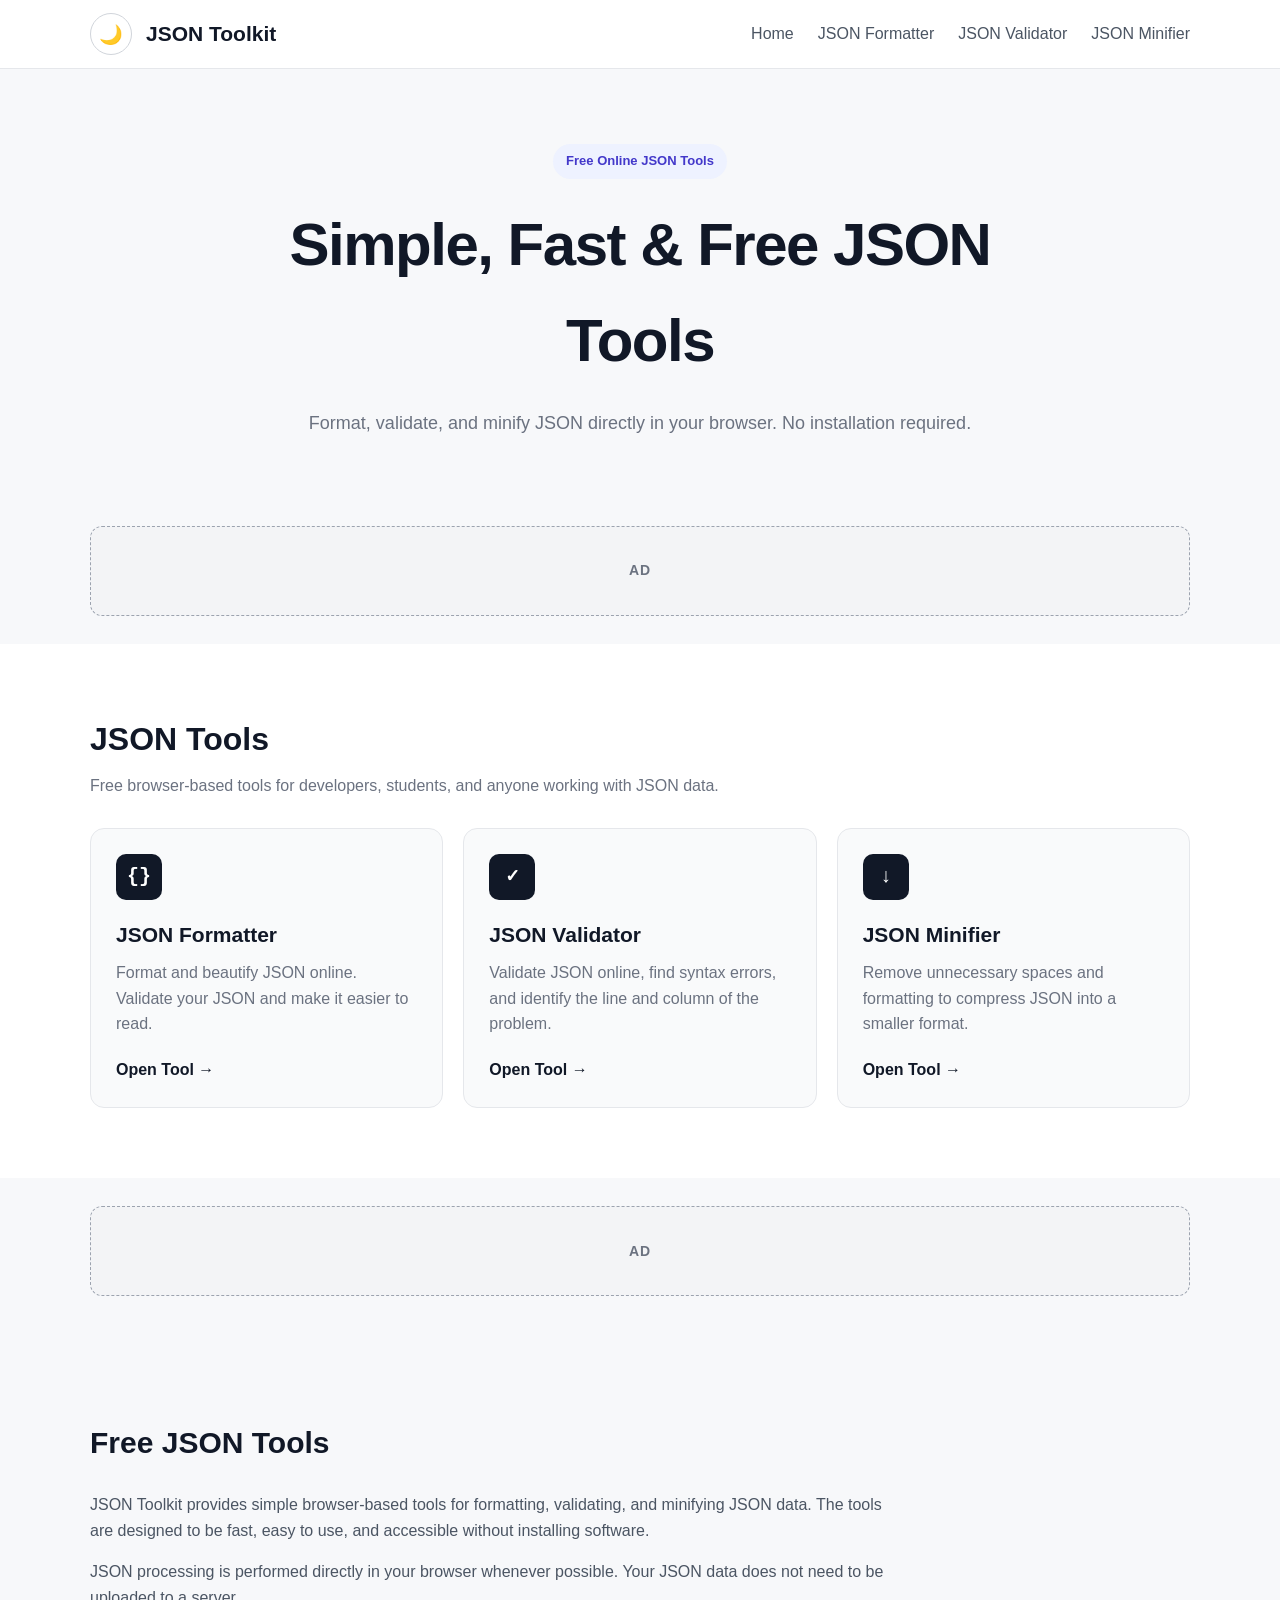
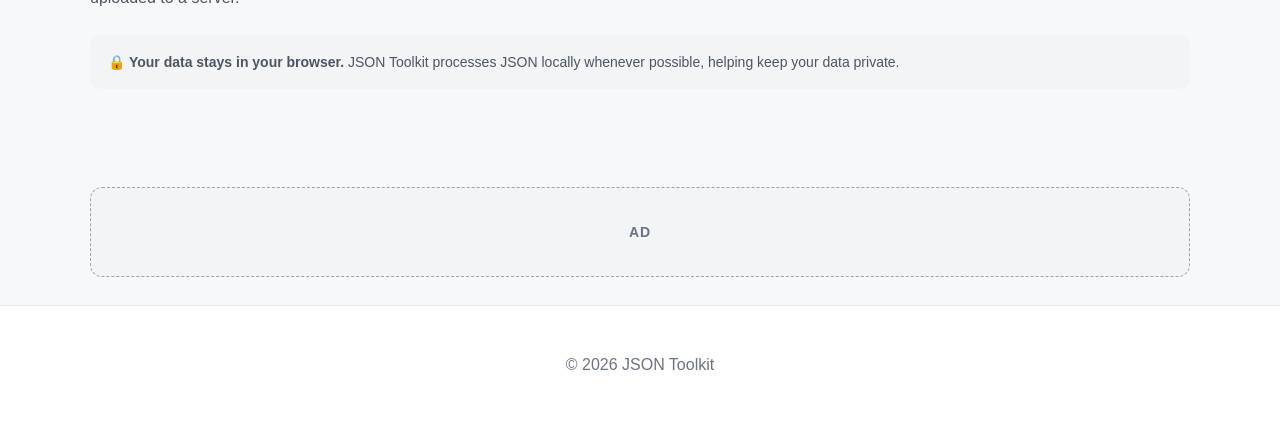
<file: index.html>
<!DOCTYPE html><html lang="en"><head><meta charset="UTF-8"><meta name="viewport"
content="width=device-width, initial-scale=1.0">

<title>
    JSON Toolkit - Free Online JSON Formatter, Validator & Minifier
</title><meta name="description"
content="Free online JSON tools to format, validate, and minify JSON. Fast, simple, secure, and processed directly in your browser.">

<meta name="robots"
content="index, follow">

<link rel="canonical"
      href="https://hhgg44hg-art.github.io/json-toolkit/"><meta property="og:title"
content="JSON Toolkit - Free Online JSON Tools">

<meta property="og:description"
content="Format, validate, and minify JSON online for free. Your data is processed directly in your browser.">

<meta property="og:type"
content="website">

<meta property="og:url"
content="https://hhgg44hg-art.github.io/json-toolkit/">

<meta name="theme-color"
content="#111827">

<link rel="stylesheet"
      href="style.css"><style>

    /* =========================
       AD PLACEHOLDERS
    ========================= */

    .ad-placeholder {
        width: 100%;
        min-height: 90px;

        display: flex;
        align-items: center;
        justify-content: center;

        margin: 28px auto;

        border: 1px dashed #9ca3af;
        border-radius: 12px;

        background: #f3f4f6;
        color: #6b7280;

        font-size: 14px;
        font-weight: 700;
        letter-spacing: 1px;

        transition:
            background 0.25s ease,
            color 0.25s ease,
            border-color 0.25s ease;
    }


    /* =========================
       DARK MODE BUTTON
    ========================= */

    .nav-left {
        display: flex;
        align-items: center;
        gap: 14px;
    }

    .theme-toggle {
        width: 42px;
        height: 42px;

        display: flex;
        align-items: center;
        justify-content: center;

        border: 1px solid #d1d5db;
        border-radius: 50%;

        background: #ffffff;
        color: #111827;

        cursor: pointer;

        font-size: 19px;

        transition:
            background 0.2s ease,
            color 0.2s ease,
            transform 0.2s ease;
    }

    .theme-toggle:hover {
        transform: translateY(-2px);
    }


    /* =========================
       HERO
    ========================= */

    .hero h1 {
        max-width: 850px;
        margin-left: auto;
        margin-right: auto;
    }

    .hero p {
        max-width: 720px;
    }


    /* =========================
       TOOL CARDS
    ========================= */

    .tool-link {
        transition:
            transform 0.2s ease,
            box-shadow 0.2s ease,
            background 0.25s ease,
            border-color 0.25s ease;
    }

    .tool-link:hover {
        transform: translateY(-4px);
    }


    /* =========================
       PRIVACY NOTE
    ========================= */

    .privacy-note {
        margin-top: 24px;

        padding: 16px 18px;

        border-radius: 10px;

        background: #f3f4f6;
        color: #4b5563;

        font-size: 14px;
    }


    /* =========================
       DARK MODE
    ========================= */

    body.dark-mode {
        background: #0f172a !important;
        color: #e5e7eb;
    }

    body.dark-mode main {
        background: #0f172a !important;
    }


    /* Header */

    body.dark-mode .site-header {
        background: #111827 !important;
        border-color: #1f2937 !important;
    }

    body.dark-mode .brand {
        color: #f9fafb !important;
    }

    body.dark-mode nav a {
        color: #cbd5e1 !important;
    }

    body.dark-mode nav a:hover {
        color: #ffffff !important;
    }

    body.dark-mode .theme-toggle {
        background: #1f2937;
        border-color: #374151;
        color: #f9fafb;
    }


    /* Hero */

    body.dark-mode .hero {
        background: #0f172a !important;
    }

    body.dark-mode .hero h1 {
        color: #f9fafb !important;
    }

    body.dark-mode .hero p {
        color: #cbd5e1 !important;
    }

    body.dark-mode .badge {
        background: #1e293b !important;
        color: #a5b4fc !important;
    }


    /* =========================
       TOOLS AREA
    ========================= */

    body.dark-mode .tools-section {
        background: #0f172a !important;
    }

    body.dark-mode .tools-section .container {
        background: #0f172a !important;
    }

    body.dark-mode .tools-grid {
        background: #0f172a !important;
    }

    body.dark-mode .tools-section h2 {
        color: #f9fafb !important;
    }

    body.dark-mode .section-description {
        color: #cbd5e1 !important;
    }


    /* Tool cards */

    body.dark-mode .tool-link {
        background: #111827 !important;
        border-color: #374151 !important;
        color: #e5e7eb !important;

        box-shadow:
            0 8px 24px rgba(0, 0, 0, 0.25);
    }

    body.dark-mode .tool-link:hover {
        background: #172033 !important;
        border-color: #4b5563 !important;
    }

    body.dark-mode .tool-link h3 {
        color: #f9fafb !important;
    }

    body.dark-mode .tool-link p {
        color: #cbd5e1 !important;
    }

    body.dark-mode .tool-button {
        color: #a5b4fc !important;
    }

    body.dark-mode .tool-icon {
        background: #1e293b !important;
        color: #a5b4fc !important;
        border-color: #334155 !important;
    }


    /* =========================
       ABOUT
    ========================= */

    body.dark-mode .about-section {
        background: #111827 !important;
    }

    body.dark-mode .about-section .container {
        background: #111827 !important;
    }

    body.dark-mode .about-section h2 {
        color: #f9fafb !important;
    }

    body.dark-mode .about-section p {
        color: #cbd5e1 !important;
    }


    /* Privacy */

    body.dark-mode .privacy-note {
        background: #1f2937 !important;
        color: #cbd5e1 !important;
        border-color: #374151;
    }


    /* Ads */

    body.dark-mode .ad-placeholder {
        background: #1f2937 !important;
        border-color: #475569 !important;
        color: #94a3b8 !important;
    }


    /* Footer */

    body.dark-mode footer {
        background: #0b1120 !important;
        color: #94a3b8 !important;
    }


    /* =========================
       MOBILE
    ========================= */

    @media (max-width: 700px) {

        .nav-left {
            gap: 10px;
        }

        .theme-toggle {
            width: 38px;
            height: 38px;
        }

        .hero {
            padding-left: 18px;
            padding-right: 18px;
        }

        .ad-placeholder {
            min-height: 75px;
        }

    }

</style></head><body><header class="site-header"><div class="container nav"><div class="nav-left">

    <button
        id="themeToggle"
        class="theme-toggle"
        type="button"
        aria-label="Toggle dark mode"
        title="Toggle dark mode">

        🌙

    </button>


    <a class="brand"
       href="./">

        JSON Toolkit

    </a>

</div>


<nav>

    <a href="./">
        Home
    </a>

    <a href="json-formatter/">
        JSON Formatter
    </a>

    <a href="json-validator/">
        JSON Validator
    </a>

    <a href="json-minifier/">
        JSON Minifier
    </a>

</nav>

</div></header><main><section class="hero"><div class="container"><div class="badge">
    Free Online JSON Tools
</div>


<h1>
    Simple, Fast & Free JSON Tools
</h1>


<p>
    Format, validate, and minify JSON directly
    in your browser. No installation required.
</p>

</div></section><!-- AD #1 --><div class="container"><div class="ad-placeholder"
     aria-label="Advertisement">AD

</div></div><section class="tools-section"><div class="container"><h2>
    JSON Tools
</h2>


<p class="section-description">

    Free browser-based tools for developers,
    students, and anyone working with JSON data.

</p>



<div class="tools-grid">


    <!-- JSON Formatter -->

    <a class="tool-link"
       href="json-formatter/">

        <div class="tool-icon">
            {}
        </div>


        <h3>
            JSON Formatter
        </h3>


        <p>
            Format and beautify JSON online.
            Validate your JSON and make it easier to read.
        </p>


        <span class="tool-button">
            Open Tool →
        </span>

    </a>



    <!-- JSON Validator -->

    <a class="tool-link"
       href="json-validator/">

        <div class="tool-icon">
            ✓
        </div>


        <h3>
            JSON Validator
        </h3>


        <p>
            Validate JSON online, find syntax errors,
            and identify the line and column of the problem.
        </p>


        <span class="tool-button">
            Open Tool →
        </span>

    </a>



    <!-- JSON Minifier -->

    <a class="tool-link"
       href="json-minifier/">

        <div class="tool-icon">
            ↓
        </div>


        <h3>
            JSON Minifier
        </h3>


        <p>
            Remove unnecessary spaces and formatting
            to compress JSON into a smaller format.
        </p>


        <span class="tool-button">
            Open Tool →
        </span>

    </a>


</div>

</div></section><!-- AD #2 --><div class="container"><div class="ad-placeholder"
     aria-label="Advertisement">AD

</div></div><section class="about-section"><div class="container"><h2>
    Free JSON Tools
</h2>


<p>
    JSON Toolkit provides simple browser-based tools
    for formatting, validating, and minifying JSON data.
    The tools are designed to be fast, easy to use,
    and accessible without installing software.
</p>


<p>
    JSON processing is performed directly in your
    browser whenever possible. Your JSON data does
    not need to be uploaded to a server.
</p>


<div class="privacy-note">

    🔒 <strong>Your data stays in your browser.</strong>
    JSON Toolkit processes JSON locally whenever possible,
    helping keep your data private.

</div>

</div></section><!-- AD #3 --><div class="container"><div class="ad-placeholder"
     aria-label="Advertisement">AD

</div></div></main><footer><div class="container"><p>
    © 2026 JSON Toolkit
</p>

</div></footer><script>

const themeToggle =
    document.getElementById("themeToggle");


function setTheme(isDark) {

    document.body.classList.toggle(
        "dark-mode",
        isDark
    );


    themeToggle.textContent =
        isDark ? "☀️" : "🌙";


    themeToggle.setAttribute(
        "aria-label",
        isDark
            ? "Switch to light mode"
            : "Switch to dark mode"
    );


    themeToggle.setAttribute(
        "title",
        isDark
            ? "Switch to light mode"
            : "Switch to dark mode"
    );


    localStorage.setItem(
        "jsonToolkitDarkMode",
        isDark ? "true" : "false"
    );

}


const savedTheme =
    localStorage.getItem(
        "jsonToolkitDarkMode"
    );


setTheme(savedTheme === "true");


themeToggle.addEventListener(
    "click",
    function () {

        const isDark =
            !document.body.classList.contains(
                "dark-mode"
            );

        setTheme(isDark);

    }
);

</script></body></html>
</file>
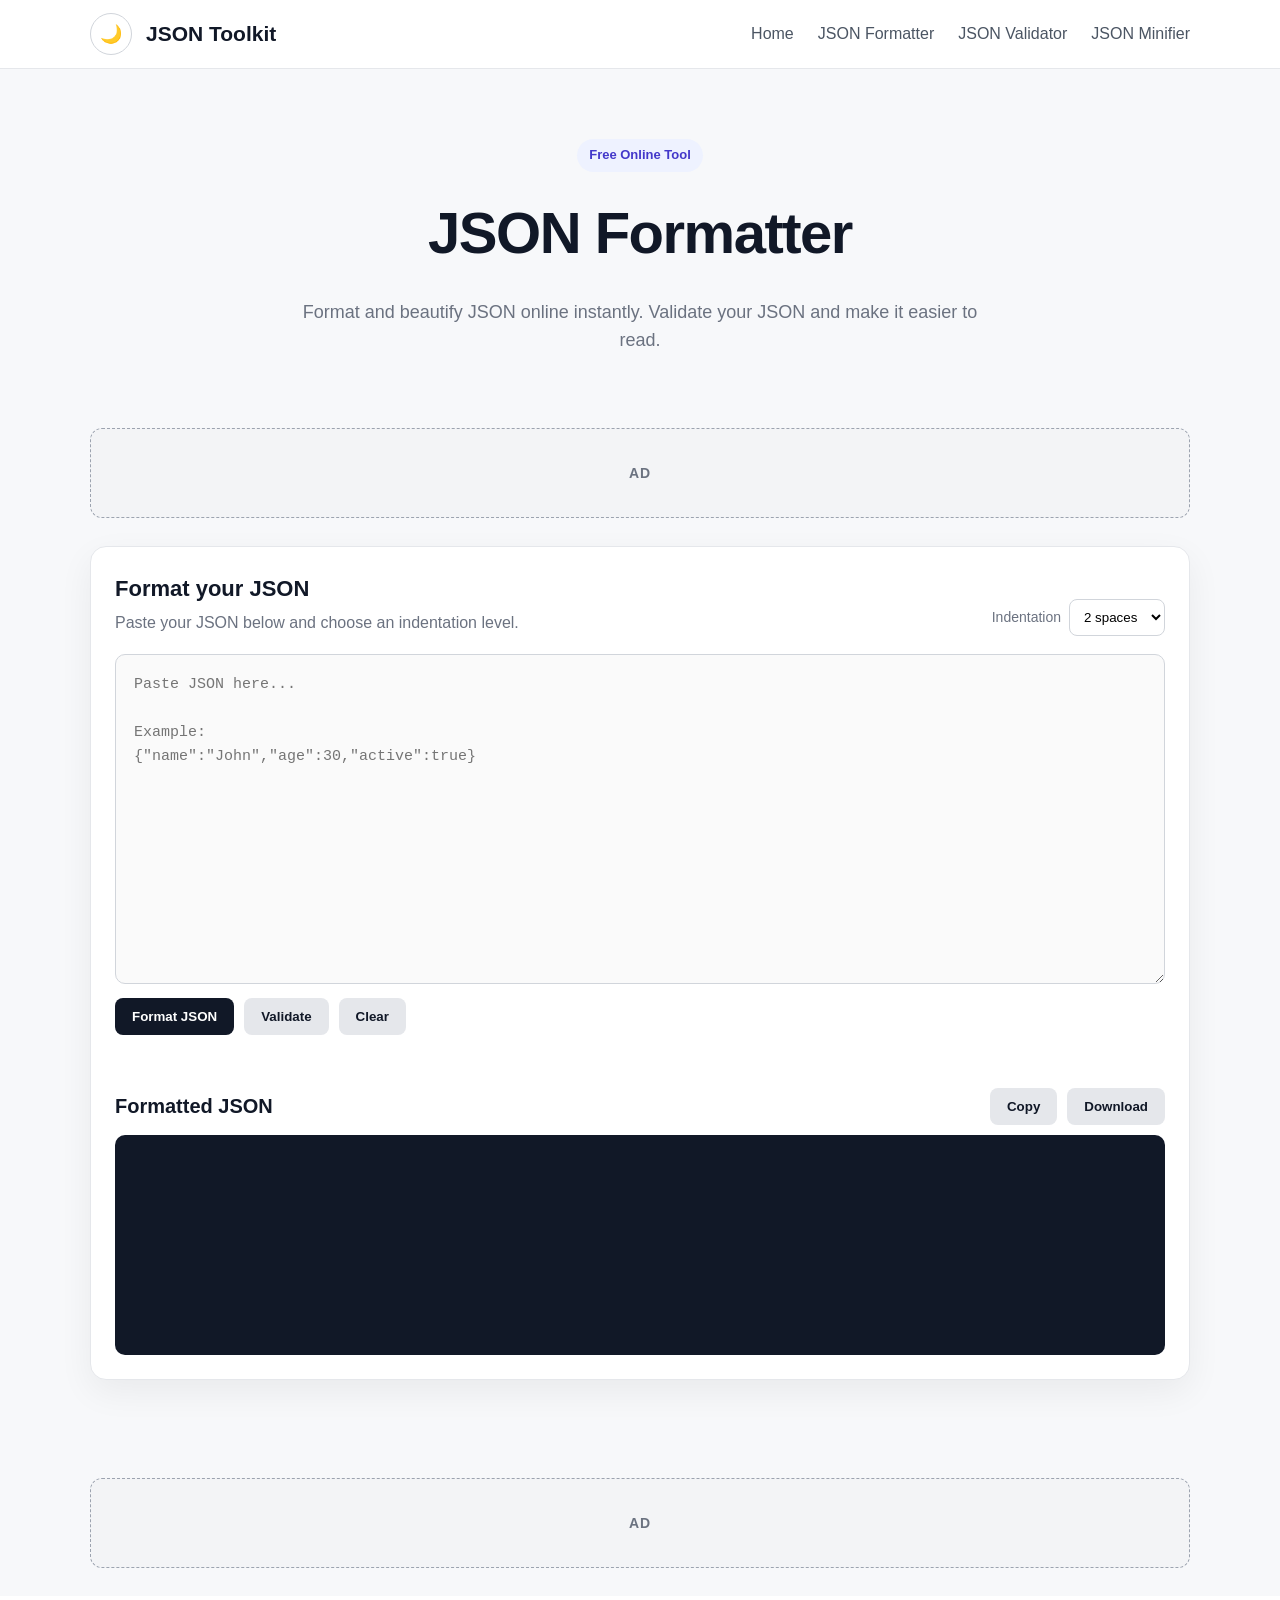
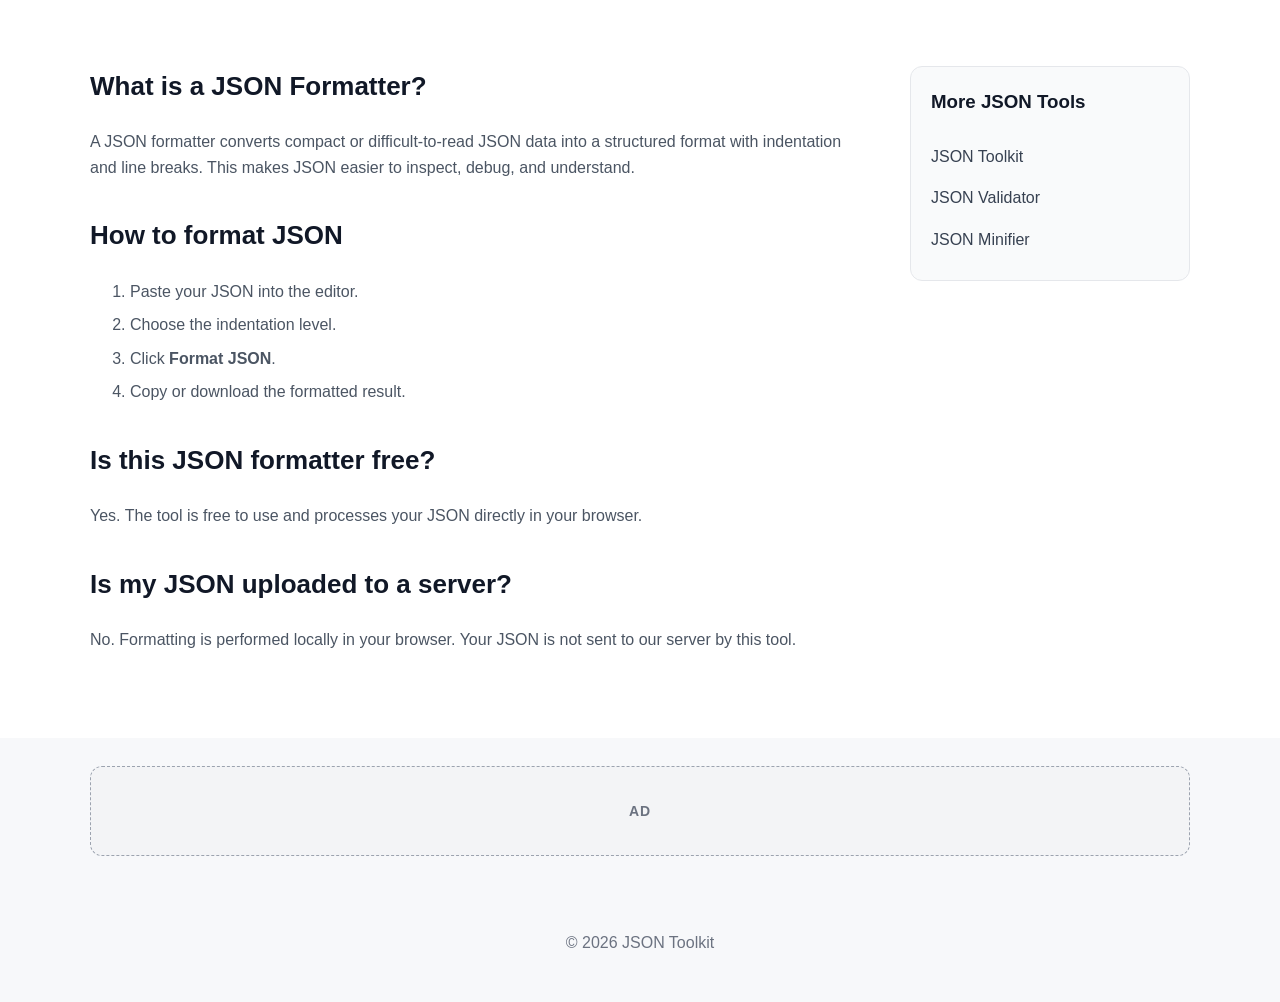
<file: json-formatter/index.html>
<!DOCTYPE html><html lang="en"><head><meta charset="UTF-8"><meta name="viewport"
content="width=device-width, initial-scale=1.0">

<title>
    JSON Formatter - Format JSON Online Free | JSON Toolkit
</title><meta name="description"
content="Format and beautify JSON online for free. Validate JSON, format it with indentation, copy the result, and download your formatted JSON directly in your browser.">

<meta name="robots"
content="index, follow">

<link rel="canonical"
      href="https://hhgg44hg-art.github.io/json-toolkit/json-formatter/"><link rel="stylesheet"
      href="style.css"><style>

    /* =========================
       AD PLACEHOLDERS
    ========================= */

    .ad-placeholder {
        width: 100%;
        min-height: 90px;

        display: flex;
        align-items: center;
        justify-content: center;

        margin: 28px auto;

        border: 1px dashed #9ca3af;
        border-radius: 12px;

        background: #f3f4f6;
        color: #6b7280;

        font-size: 14px;
        font-weight: 700;
        letter-spacing: 1px;

        transition:
            background 0.25s ease,
            color 0.25s ease,
            border-color 0.25s ease;
    }


    /* =========================
       DARK MODE TOGGLE
    ========================= */

    .page-header {
        display: flex;
        align-items: center;
        gap: 14px;
    }

    .theme-toggle {
        width: 42px;
        height: 42px;

        display: flex;
        align-items: center;
        justify-content: center;

        border: 1px solid #d1d5db;
        border-radius: 50%;

        background: #ffffff;
        color: #111827;

        cursor: pointer;

        font-size: 18px;

        transition:
            background 0.2s ease,
            color 0.2s ease,
            transform 0.2s ease;
    }

    .theme-toggle:hover {
        transform: translateY(-2px);
    }


    /* =========================
       DARK MODE
    ========================= */

    body.dark-mode {
        background: #0f172a !important;
        color: #e5e7eb;
    }

    body.dark-mode main {
        background: #0f172a !important;
    }

    body.dark-mode .site-header {
        background: #111827 !important;
        border-color: #1f2937 !important;
    }

    body.dark-mode .brand {
        color: #f9fafb !important;
    }

    body.dark-mode nav a {
        color: #cbd5e1 !important;
    }

    body.dark-mode nav a:hover {
        color: #ffffff !important;
    }

    body.dark-mode .theme-toggle {
        background: #1f2937 !important;
        border-color: #374151 !important;
        color: #f9fafb !important;
    }


    /* =========================
       HERO
    ========================= */

    body.dark-mode .hero {
        background: #0f172a !important;
    }

    body.dark-mode .hero h1,
    body.dark-mode .hero h2 {
        color: #f9fafb !important;
    }

    body.dark-mode .hero p {
        color: #cbd5e1 !important;
    }

    body.dark-mode .badge {
        background: #1e293b !important;
        color: #a5b4fc !important;
    }


    /* =========================
       TOOL SECTION
    ========================= */

    body.dark-mode .tool-section {
        background: #0f172a !important;
    }

    body.dark-mode .tool-section .container {
        background: #0f172a !important;
    }

    body.dark-mode .tool-card {
        background: #111827 !important;
        border-color: #374151 !important;
        color: #e5e7eb !important;
    }

    body.dark-mode .tool-header h2,
    body.dark-mode .result-header h2 {
        color: #f9fafb !important;
    }

    body.dark-mode .tool-header p,
    body.dark-mode .indent-control label {
        color: #cbd5e1 !important;
    }


    /* =========================
       INPUT / OUTPUT
    ========================= */

    body.dark-mode textarea,
    body.dark-mode #output {
        background: #0f172a !important;
        color: #f9fafb !important;
        border-color: #475569 !important;
    }

    body.dark-mode textarea::placeholder {
        color: #64748b !important;
    }

    body.dark-mode select {
        background: #1f2937 !important;
        color: #f9fafb !important;
        border-color: #475569 !important;
    }


    /* =========================
       CONTENT
    ========================= */

    body.dark-mode .content {
        background: #111827 !important;
    }

    body.dark-mode .content .container {
        background: #111827 !important;
    }

    body.dark-mode .content h2 {
        color: #f9fafb !important;
    }

    body.dark-mode .content p,
    body.dark-mode .content li {
        color: #cbd5e1 !important;
    }

    body.dark-mode .content strong {
        color: #f9fafb !important;
    }


    /* =========================
       SIDE CARD
    ========================= */

    body.dark-mode .side-card {
        background: #1f2937 !important;
        border-color: #374151 !important;
    }

    body.dark-mode .side-card h3 {
        color: #f9fafb !important;
    }

    body.dark-mode .side-card a {
        color: #cbd5e1 !important;
    }

    body.dark-mode .side-card a:hover {
        color: #ffffff !important;
    }


    /* =========================
       ADS
    ========================= */

    body.dark-mode .ad-placeholder {
        background: #1f2937 !important;
        border-color: #475569 !important;
        color: #94a3b8 !important;
    }


    /* =========================
       FOOTER
    ========================= */

    body.dark-mode footer {
        background: #0b1120 !important;
        color: #94a3b8 !important;
    }


    /* =========================
       MOBILE
    ========================= */

    @media (max-width: 700px) {

        .page-header {
            gap: 10px;
        }

        .theme-toggle {
            width: 38px;
            height: 38px;
        }

        .ad-placeholder {
            min-height: 75px;
        }

    }

</style></head><body><header class="site-header"><div class="container nav"><div class="page-header">

    <button
        id="themeToggle"
        class="theme-toggle"
        type="button"
        aria-label="Toggle dark mode"
        title="Toggle dark mode">

        🌙

    </button>


    <a class="brand"
       href="../">

        JSON Toolkit

    </a>

</div>


<nav>

    <a href="../">
        Home
    </a>

    <a href="./">
        JSON Formatter
    </a>

    <a href="../json-validator/">
        JSON Validator
    </a>

    <a href="../json-minifier/">
        JSON Minifier
    </a>

</nav>

</div></header><main><section class="hero"><div class="container"><div class="badge">
    Free Online Tool
</div>


<h1>
    JSON Formatter
</h1>


<p>
    Format and beautify JSON online instantly.
    Validate your JSON and make it easier to read.
</p>

</div></section><!-- AD #1 --><div class="container"><div class="ad-placeholder"
     aria-label="Advertisement">AD

</div></div><section class="tool-section"><div class="container"><div class="tool-card">


    <div class="tool-header">

        <div>

            <h2>
                Format your JSON
            </h2>

            <p>
                Paste your JSON below and choose
                an indentation level.
            </p>

        </div>


        <div class="indent-control">

            <label for="indent">
                Indentation
            </label>

            <select id="indent">

                <option value="2">
                    2 spaces
                </option>

                <option value="4">
                    4 spaces
                </option>

                <option value="1">
                    1 space
                </option>

                <option value="tab">
                    Tab
                </option>

            </select>

        </div>

    </div>



    <textarea
        id="jsonInput"
        spellcheck="false"
        placeholder='Paste JSON here...

Example:
{"name":"John","age":30,"active":true}'
></textarea>

    <div class="actions">

        <button id="formatBtn">
            Format JSON
        </button>

        <button
            id="validateBtn"
            class="secondary">

            Validate

        </button>

        <button
            id="clearBtn"
            class="secondary">

            Clear

        </button>

    </div>



    <div id="status"
         class="status">
    </div>



    <div class="result-header">

        <h2>
            Formatted JSON
        </h2>


        <div class="result-actions">

            <button
                id="copyBtn"
                class="secondary">

                Copy

            </button>


            <button
                id="downloadBtn"
                class="secondary">

                Download

            </button>

        </div>

    </div>



    <pre id="output"></pre>


</div>

</div></section><!-- AD #2 --><div class="container"><div class="ad-placeholder"
     aria-label="Advertisement">AD

</div></div><section class="content"><div class="container content-grid"><article>


    <h2>
        What is a JSON Formatter?
    </h2>


    <p>
        A JSON formatter converts compact or
        difficult-to-read JSON data into a structured
        format with indentation and line breaks.
        This makes JSON easier to inspect, debug,
        and understand.
    </p>



    <h2>
        How to format JSON
    </h2>


    <ol>

        <li>
            Paste your JSON into the editor.
        </li>

        <li>
            Choose the indentation level.
        </li>

        <li>
            Click <strong>Format JSON</strong>.
        </li>

        <li>
            Copy or download the formatted result.
        </li>

    </ol>



    <h2>
        Is this JSON formatter free?
    </h2>


    <p>
        Yes. The tool is free to use and processes
        your JSON directly in your browser.
    </p>



    <h2>
        Is my JSON uploaded to a server?
    </h2>


    <p>
        No. Formatting is performed locally in your
        browser. Your JSON is not sent to our server
        by this tool.
    </p>


</article>



<aside>

    <div class="side-card">

        <h3>
            More JSON Tools
        </h3>


        <a href="../">
            JSON Toolkit
        </a>


        <a href="../json-validator/">
            JSON Validator
        </a>


        <a href="../json-minifier/">
            JSON Minifier
        </a>


    </div>

</aside>

</div></section><!-- AD #3 --><div class="container"><div class="ad-placeholder"
     aria-label="Advertisement">AD

</div></div></main><footer><div class="container"><p>
    © 2026 JSON Toolkit
</p>

</div></footer><script src="script.js"></script><script>

const themeToggle =
    document.getElementById("themeToggle");


function setTheme(isDark) {

    document.body.classList.toggle(
        "dark-mode",
        isDark
    );


    themeToggle.textContent =
        isDark ? "☀️" : "🌙";


    themeToggle.setAttribute(
        "aria-label",
        isDark
            ? "Switch to light mode"
            : "Switch to dark mode"
    );


    themeToggle.setAttribute(
        "title",
        isDark
            ? "Switch to light mode"
            : "Switch to dark mode"
    );


    localStorage.setItem(
        "jsonToolkitDarkMode",
        isDark ? "true" : "false"
    );

}


const savedTheme =
    localStorage.getItem(
        "jsonToolkitDarkMode"
    );


setTheme(savedTheme === "true");


themeToggle.addEventListener(
    "click",
    function () {

        const isDark =
            !document.body.classList.contains(
                "dark-mode"
            );

        setTheme(isDark);

    }
);

</script></body></html>
</file>
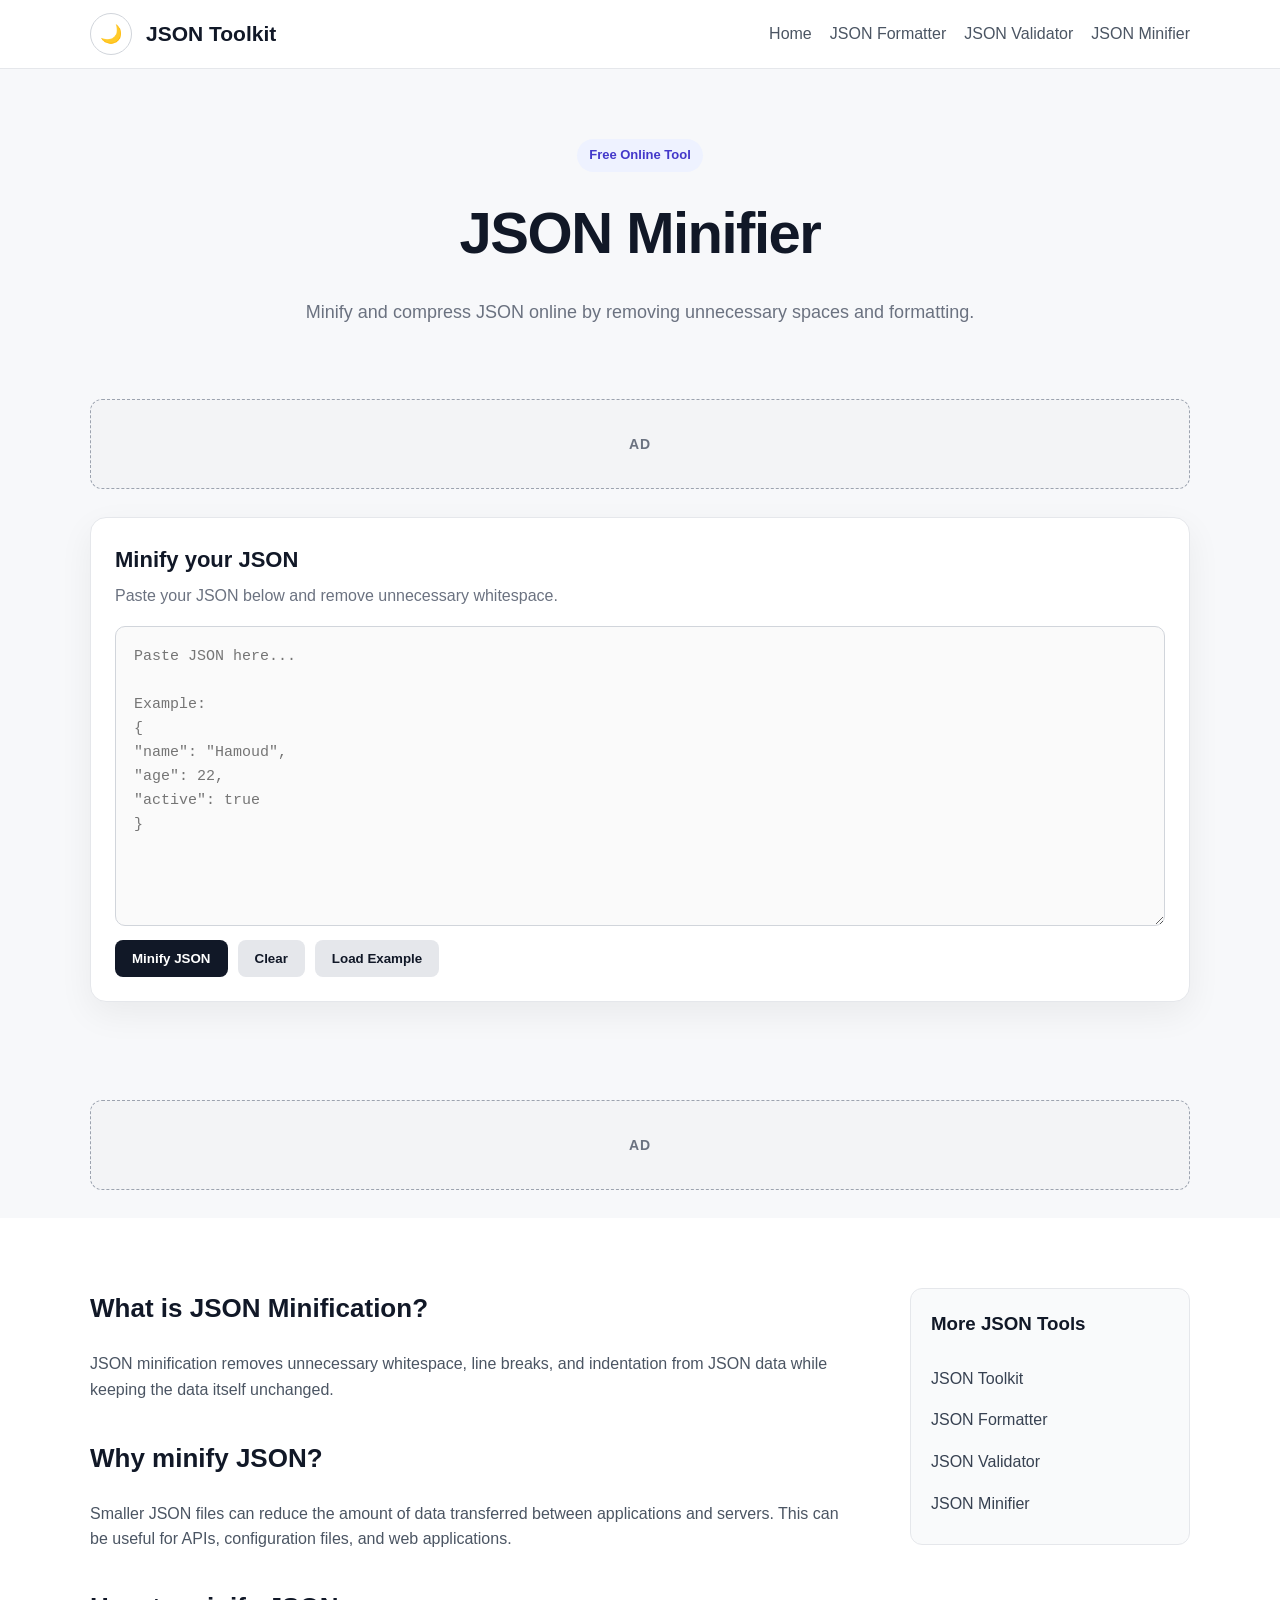
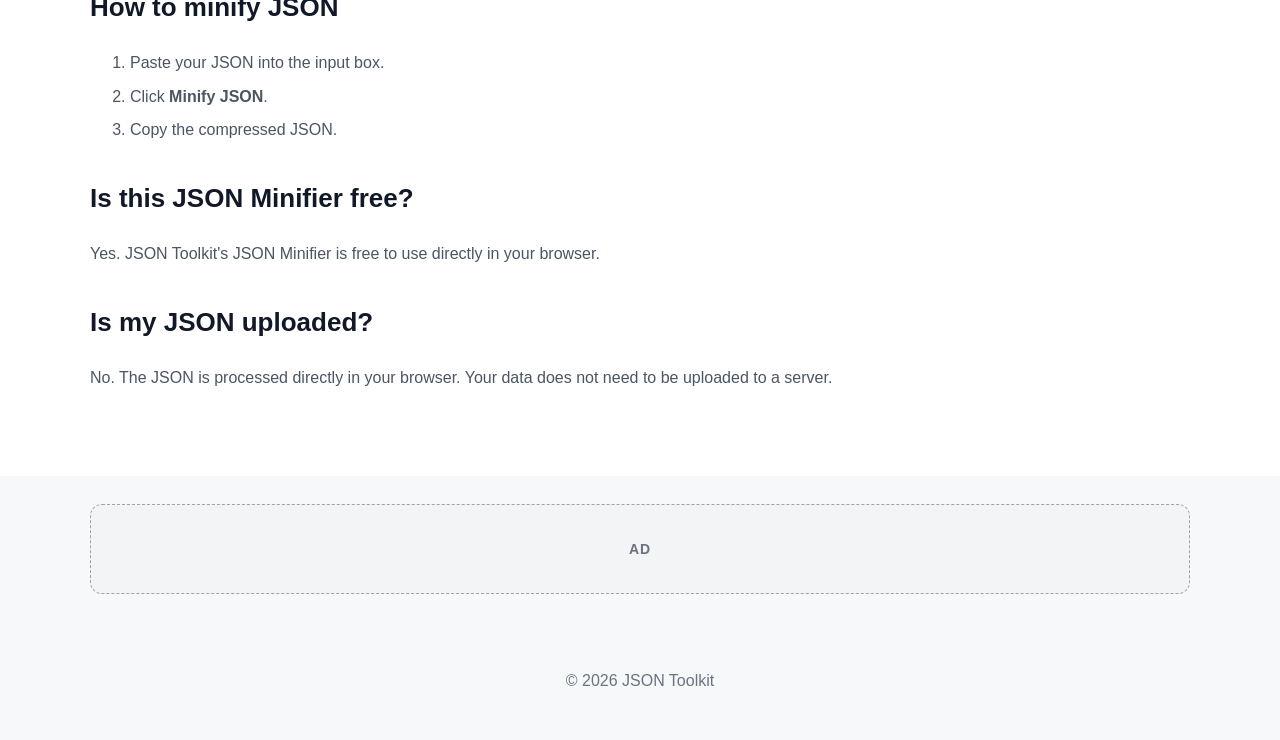
<file: json-minifier/index.html>
<!DOCTYPE html>
<html lang="en">

<head>

<meta charset="UTF-8">

<meta name="viewport"
      content="width=device-width, initial-scale=1.0">

<title>
    JSON Minifier - Minify JSON Online Free | JSON Toolkit
</title>

<meta name="description"
      content="Minify and compress JSON online for free. Remove unnecessary spaces and formatting from JSON directly in your browser.">

<meta name="robots"
      content="index, follow">

<link rel="canonical"
      href="https://hhgg44hg-art.github.io/json-toolkit/json-minifier/">

<link rel="stylesheet"
      href="style.css">


<style>

    .page-header {
        display: flex;
        align-items: center;
        gap: 14px;
    }

    .theme-toggle {
        width: 42px;
        height: 42px;

        display: flex;
        align-items: center;
        justify-content: center;

        border: 1px solid #d1d5db;
        border-radius: 50%;

        background: #ffffff;
        color: #111827;

        cursor: pointer;

        font-size: 18px;

        transition:
            background 0.2s ease,
            color 0.2s ease,
            transform 0.2s ease;
    }

    .theme-toggle:hover {
        transform: translateY(-2px);
    }


    /* =========================
       AD PLACEHOLDERS
    ========================= */

    .ad-placeholder {
        width: 100%;
        min-height: 90px;

        display: flex;
        align-items: center;
        justify-content: center;

        margin: 28px auto;

        border: 1px dashed #9ca3af;
        border-radius: 12px;

        background: #f3f4f6;
        color: #6b7280;

        font-size: 14px;
        font-weight: 700;
        letter-spacing: 1px;

        transition:
            background 0.25s ease,
            color 0.25s ease,
            border-color 0.25s ease;
    }


    /* =========================
       DARK MODE
    ========================= */

    body.dark-mode {
        background: #0f172a !important;
        color: #e5e7eb;
    }

    body.dark-mode .site-header {
        background: #111827 !important;
        border-color: #1f2937 !important;
    }

    body.dark-mode .brand {
        color: #f9fafb !important;
    }

    body.dark-mode nav a {
        color: #cbd5e1 !important;
    }

    body.dark-mode nav a:hover {
        color: #ffffff !important;
    }

    body.dark-mode .theme-toggle {
        background: #1f2937;
        border-color: #374151;
        color: #f9fafb;
    }


    /* Hero */

    body.dark-mode .hero {
        background: #0f172a !important;
    }

    body.dark-mode .hero h1,
    body.dark-mode .hero h2 {
        color: #f9fafb !important;
    }

    body.dark-mode .hero p {
        color: #cbd5e1 !important;
    }

    body.dark-mode .badge {
        background: #1e293b !important;
        color: #a5b4fc !important;
    }


    /* Tool */

    body.dark-mode .tool-section {
        background: #0f172a !important;
    }

    body.dark-mode .tool-card {
        background: #111827 !important;
        border-color: #374151 !important;
    }

    body.dark-mode .tool-header h2,
    body.dark-mode .output-header h3 {
        color: #f9fafb !important;
    }

    body.dark-mode .tool-header p {
        color: #cbd5e1 !important;
    }

    body.dark-mode textarea,
    body.dark-mode #output {
        background: #0f172a !important;
        color: #f9fafb !important;
        border-color: #475569 !important;
    }


    /* Result */

    body.dark-mode .result {
        background: #052e16 !important;
        border-color: #166534 !important;
    }

    body.dark-mode .result h3 {
        color: #bbf7d0 !important;
    }

    body.dark-mode .result p {
        color: #86efac !important;
    }


    /* Error */

    body.dark-mode .error-details {
        background: #450a0a !important;
        border-color: #991b1b !important;
    }

    body.dark-mode .error-details h3 {
        color: #fecaca !important;
    }

    body.dark-mode .error-details pre {
        color: #fca5a5 !important;
    }


    /* Stats */

    body.dark-mode .stats {
        border-color: #374151 !important;
    }

    body.dark-mode .stat {
        background: #1f2937 !important;
        border-color: #374151 !important;
    }

    body.dark-mode .stat span {
        color: #94a3b8 !important;
    }

    body.dark-mode .stat strong {
        color: #f9fafb !important;
    }


    /* Ads */

    body.dark-mode .ad-placeholder {
        background: #1f2937 !important;
        border-color: #475569 !important;
        color: #94a3b8 !important;
    }


    /* Content */

    body.dark-mode .content {
        background: #111827 !important;
    }

    body.dark-mode .content h2 {
        color: #f9fafb !important;
    }

    body.dark-mode .content p,
    body.dark-mode .content li {
        color: #cbd5e1 !important;
    }


    /* Side card */

    body.dark-mode .side-card {
        background: #1f2937 !important;
        border-color: #374151 !important;
    }

    body.dark-mode .side-card h3 {
        color: #f9fafb !important;
    }

    body.dark-mode .side-card a {
        color: #cbd5e1 !important;
    }

    body.dark-mode .side-card a:hover {
        color: #ffffff !important;
    }


    /* Footer */

    body.dark-mode footer {
        background: #0b1120 !important;
        color: #94a3b8 !important;
    }


    /* Mobile */

    @media (max-width: 700px) {

        .page-header {
            gap: 10px;
        }

        .theme-toggle {
            width: 38px;
            height: 38px;
        }

        .ad-placeholder {
            min-height: 75px;
        }

    }

</style>

</head>


<body>


<header class="site-header">

<div class="container nav">


<div class="page-header">

    <button
        id="themeToggle"
        class="theme-toggle"
        type="button"
        aria-label="Toggle dark mode"
        title="Toggle dark mode">

        🌙

    </button>


    <a class="brand"
       href="../">

        JSON Toolkit

    </a>

</div>


<nav>

    <a href="../">
        Home
    </a>

    <a href="../json-formatter/">
        JSON Formatter
    </a>

    <a href="../json-validator/">
        JSON Validator
    </a>

    <a href="./">
        JSON Minifier
    </a>

</nav>


</div>

</header>


<main>


<section class="hero">

<div class="container">


<div class="badge">
    Free Online Tool
</div>


<h1>
    JSON Minifier
</h1>


<p>
    Minify and compress JSON online by removing
    unnecessary spaces and formatting.
</p>


</div>

</section>


<!-- AD #1 -->

<div class="container">

<div class="ad-placeholder"
     aria-label="Advertisement">

    AD

</div>

</div>


<section class="tool-section">

<div class="container">

<div class="tool-card">


<div class="tool-header">

    <h2>
        Minify your JSON
    </h2>


    <p>
        Paste your JSON below and remove
        unnecessary whitespace.
    </p>

</div>


<textarea
    id="jsonInput"
    spellcheck="false"
    placeholder='Paste JSON here...

Example:
{
"name": "Hamoud",
"age": 22,
"active": true
}'
></textarea>


<div class="actions">


    <button id="minifyBtn">
        Minify JSON
    </button>


    <button
        id="clearBtn"
        class="secondary">

        Clear

    </button>


    <button
        id="exampleBtn"
        class="secondary">

        Load Example

    </button>


</div>


<div id="result"
     class="result hidden">


    <div>

        <h3 id="resultTitle">
            JSON Minified
        </h3>


        <p id="resultMessage">
            Your JSON has been successfully
            minified.
        </p>

    </div>


</div>


<div id="outputSection"
     class="output-section hidden">


    <div class="output-header">

        <h3>
            Minified JSON
        </h3>


        <button
            id="copyBtn"
            class="copy-button">

            Copy

        </button>

    </div>


    <textarea
        id="output"
        readonly
        spellcheck="false"
    ></textarea>


    <div class="stats">


        <div class="stat">

            <span>
                Original size
            </span>

            <strong id="originalSize">
                0 bytes
            </strong>

        </div>


        <div class="stat">

            <span>
                Minified size
            </span>

            <strong id="minifiedSize">
                0 bytes
            </strong>

        </div>


        <div class="stat">

            <span>
                Space saved
            </span>

            <strong id="savedSize">
                0%
            </strong>

        </div>


    </div>


</div>


<div id="errorDetails"
     class="error-details hidden">


    <h3>
        Invalid JSON
    </h3>


    <pre id="errorMessage"></pre>


</div>


</div>

</div>

</section>


<!-- AD #2 -->

<div class="container">

<div class="ad-placeholder"
     aria-label="Advertisement">

    AD

</div>

</div>


<section class="content">

<div class="container content-grid">


<article>


    <h2>
        What is JSON Minification?
    </h2>


    <p>
        JSON minification removes unnecessary whitespace,
        line breaks, and indentation from JSON data while
        keeping the data itself unchanged.
    </p>


    <h2>
        Why minify JSON?
    </h2>


    <p>
        Smaller JSON files can reduce the amount of data
        transferred between applications and servers.
        This can be useful for APIs, configuration files,
        and web applications.
    </p>


    <h2>
        How to minify JSON
    </h2>


    <ol>

        <li>
            Paste your JSON into the input box.
        </li>

        <li>
            Click <strong>Minify JSON</strong>.
        </li>

        <li>
            Copy the compressed JSON.
        </li>

    </ol>


    <h2>
        Is this JSON Minifier free?
    </h2>


    <p>
        Yes. JSON Toolkit's JSON Minifier is free
        to use directly in your browser.
    </p>


    <h2>
        Is my JSON uploaded?
    </h2>


    <p>
        No. The JSON is processed directly in your
        browser. Your data does not need to be uploaded
        to a server.
    </p>


</article>


<aside>

<div class="side-card">


    <h3>
        More JSON Tools
    </h3>


    <a href="../">
        JSON Toolkit
    </a>


    <a href="../json-formatter/">
        JSON Formatter
    </a>


    <a href="../json-validator/">
        JSON Validator
    </a>


    <a href="./">
        JSON Minifier
    </a>


</div>

</aside>


</div>

</section>


<!-- AD #3 -->

<div class="container">

<div class="ad-placeholder"
     aria-label="Advertisement">

    AD

</div>

</div>


</main>


<footer>

<div class="container">

<p>
    © 2026 JSON Toolkit
</p>

</div>

</footer>


<script src="script.js"></script>


<script>

const themeToggle =
    document.getElementById("themeToggle");


function setTheme(isDark) {

    document.body.classList.toggle(
        "dark-mode",
        isDark
    );


    themeToggle.textContent =
        isDark ? "☀️" : "🌙";


    themeToggle.setAttribute(
        "aria-label",
        isDark
            ? "Switch to light mode"
            : "Switch to dark mode"
    );


    themeToggle.setAttribute(
        "title",
        isDark
            ? "Switch to light mode"
            : "Switch to dark mode"
    );


    localStorage.setItem(
        "jsonToolkitDarkMode",
        isDark ? "true" : "false"
    );

}


const savedTheme =
    localStorage.getItem(
        "jsonToolkitDarkMode"
    );


setTheme(savedTheme === "true");


themeToggle.addEventListener(
    "click",
    function () {

        const isDark =
            !document.body.classList.contains(
                "dark-mode"
            );


        setTheme(isDark);

    }
);

</script>


</body>

</html>
</file>
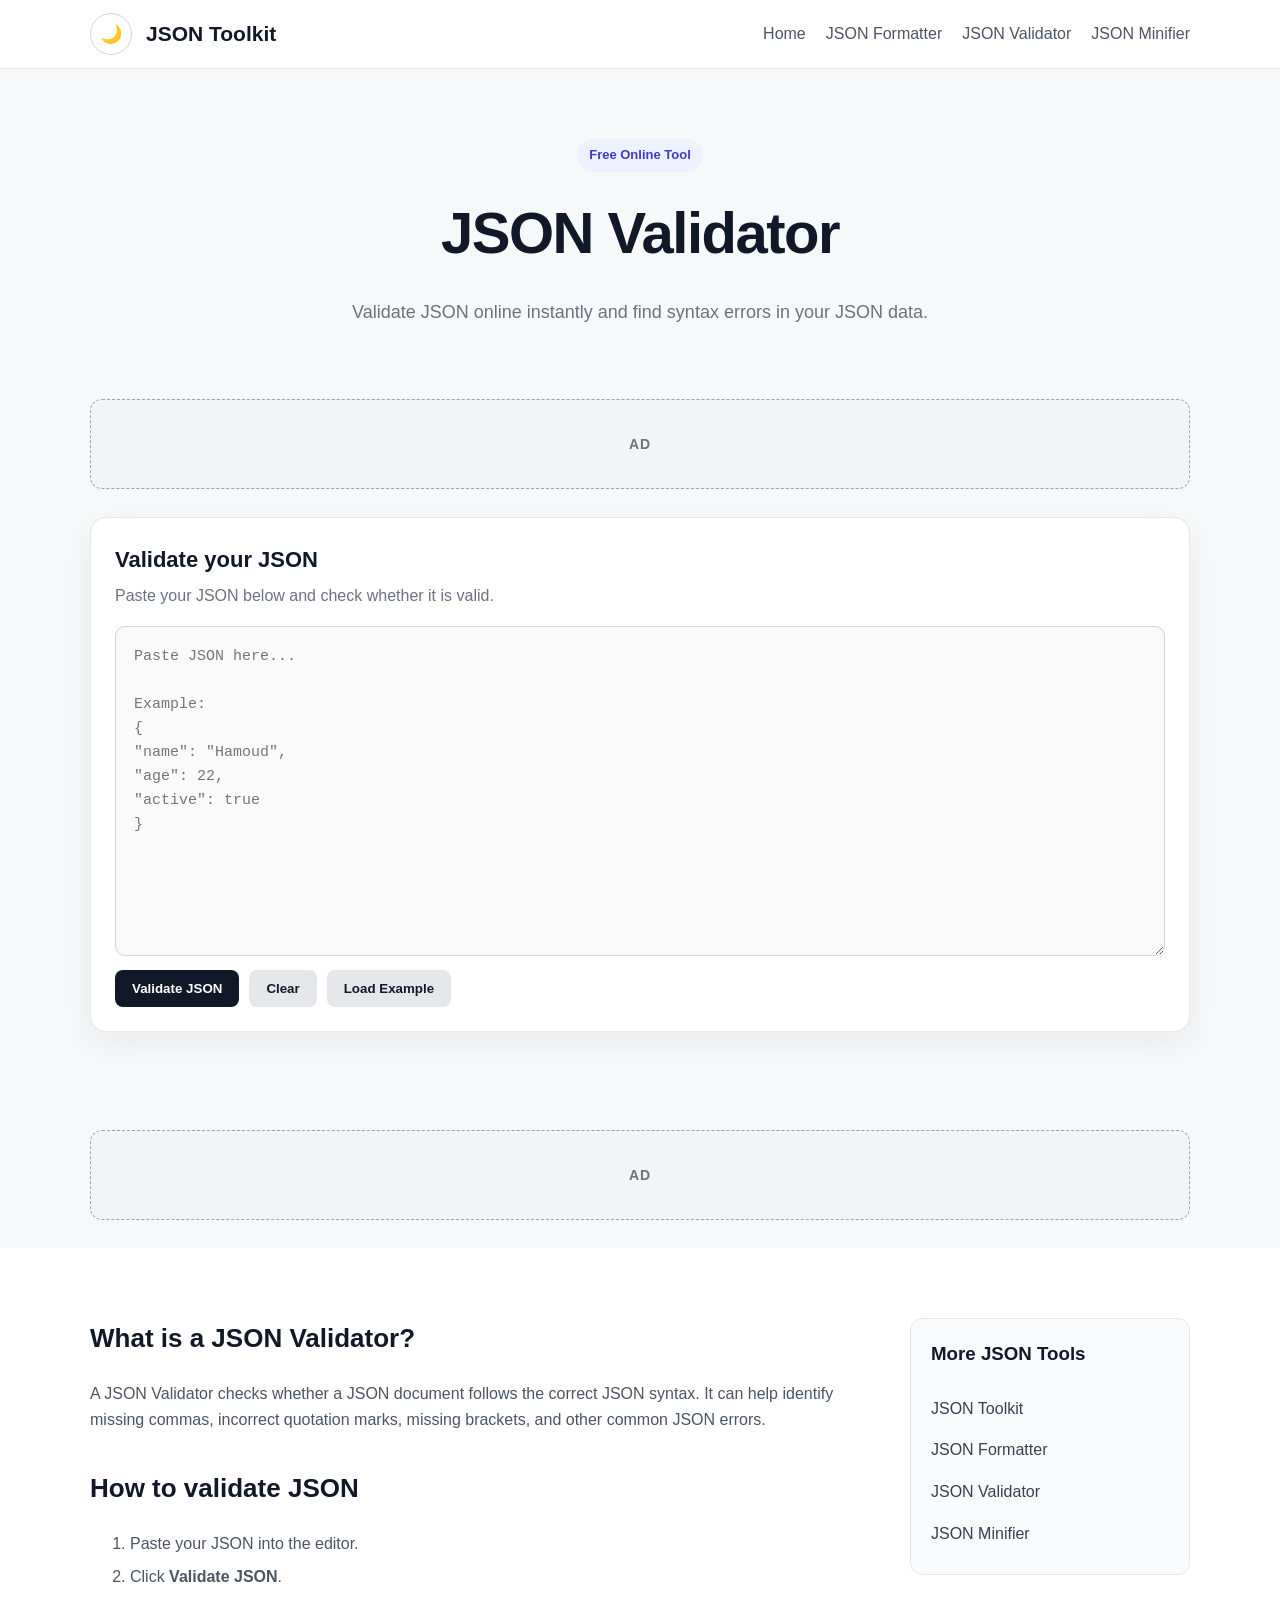
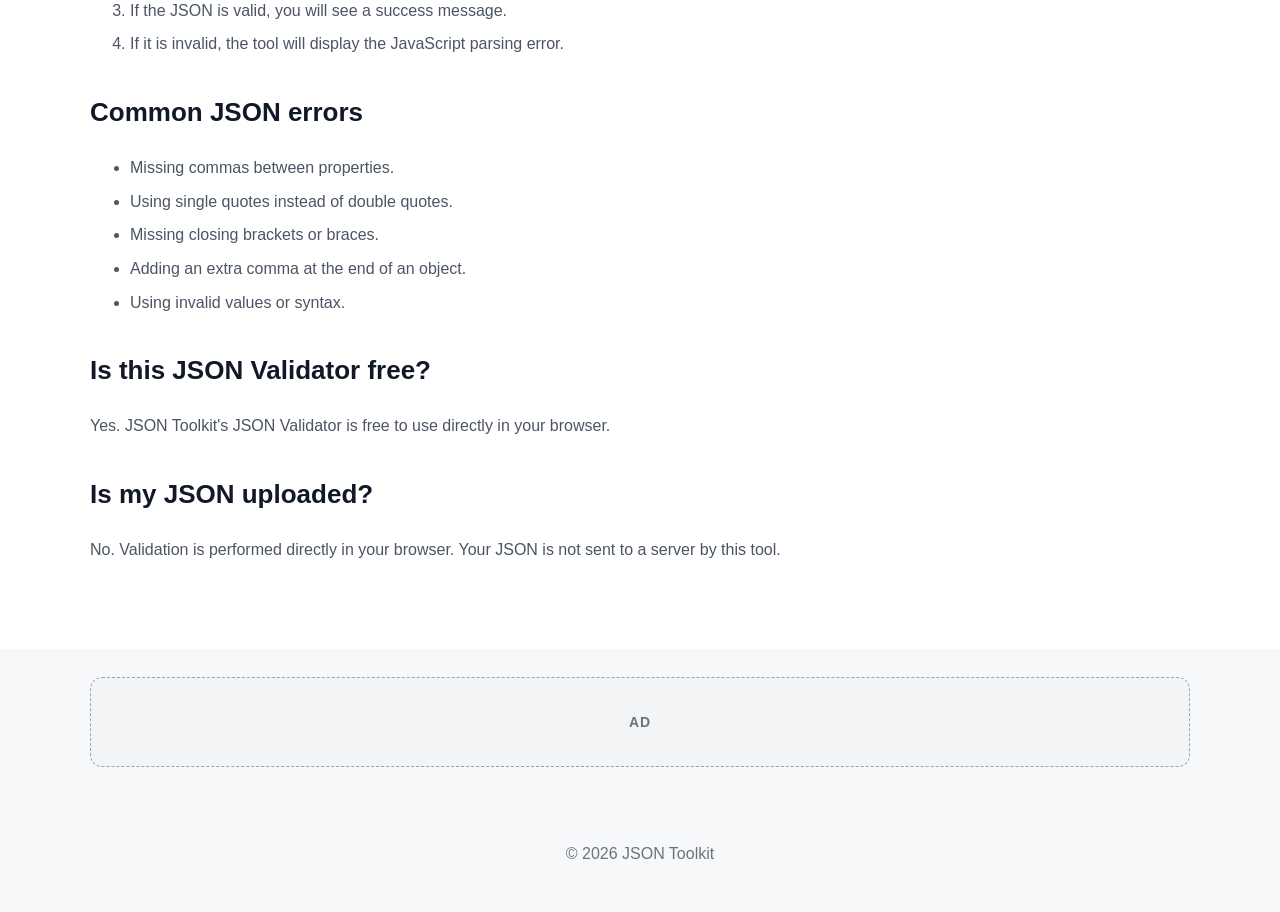
<file: json-validator/index.html>
<!DOCTYPE html><html lang="en"><head><meta charset="UTF-8"><meta name="viewport"
content="width=device-width, initial-scale=1.0">

<title>
    JSON Validator - Validate JSON Online Free | JSON Toolkit
</title><meta name="description"
content="Validate JSON online for free. Check JSON syntax, find errors, and identify the line and column where invalid JSON occurs.">

<meta name="robots"
content="index, follow">

<link rel="canonical"
      href="https://hhgg44hg-art.github.io/json-toolkit/json-validator/"><link rel="stylesheet"
      href="style.css"><style>

    /* =========================
       AD PLACEHOLDERS
    ========================= */

    .ad-placeholder {
        width: 100%;
        min-height: 90px;

        display: flex;
        align-items: center;
        justify-content: center;

        margin: 28px auto;

        border: 1px dashed #9ca3af;
        border-radius: 12px;

        background: #f3f4f6;
        color: #6b7280;

        font-size: 14px;
        font-weight: 700;
        letter-spacing: 1px;

        transition:
            background 0.25s ease,
            color 0.25s ease,
            border-color 0.25s ease;
    }


    /* =========================
       DARK MODE TOGGLE
    ========================= */

    .page-header {
        display: flex;
        align-items: center;
        gap: 14px;
    }

    .theme-toggle {
        width: 42px;
        height: 42px;

        display: flex;
        align-items: center;
        justify-content: center;

        border: 1px solid #d1d5db;
        border-radius: 50%;

        background: #ffffff;
        color: #111827;

        cursor: pointer;

        font-size: 18px;

        transition:
            background 0.2s ease,
            color 0.2s ease,
            transform 0.2s ease;
    }

    .theme-toggle:hover {
        transform: translateY(-2px);
    }


    /* =========================
       DARK MODE
    ========================= */

    body.dark-mode {
        background: #0f172a !important;
        color: #e5e7eb;
    }

    body.dark-mode main {
        background: #0f172a !important;
    }

    body.dark-mode .site-header {
        background: #111827 !important;
        border-color: #1f2937 !important;
    }

    body.dark-mode .brand {
        color: #f9fafb !important;
    }

    body.dark-mode nav a {
        color: #cbd5e1 !important;
    }

    body.dark-mode nav a:hover {
        color: #ffffff !important;
    }

    body.dark-mode .theme-toggle {
        background: #1f2937 !important;
        border-color: #374151 !important;
        color: #f9fafb !important;
    }


    /* =========================
       HERO
    ========================= */

    body.dark-mode .hero {
        background: #0f172a !important;
    }

    body.dark-mode .hero h1,
    body.dark-mode .hero h2 {
        color: #f9fafb !important;
    }

    body.dark-mode .hero p {
        color: #cbd5e1 !important;
    }

    body.dark-mode .badge {
        background: #1e293b !important;
        color: #a5b4fc !important;
    }


    /* =========================
       TOOL SECTION
    ========================= */

    body.dark-mode .tool-section {
        background: #0f172a !important;
    }

    body.dark-mode .tool-section .container {
        background: #0f172a !important;
    }

    body.dark-mode .tool-card {
        background: #111827 !important;
        border-color: #374151 !important;
        color: #e5e7eb !important;
    }

    body.dark-mode .tool-header h2 {
        color: #f9fafb !important;
    }

    body.dark-mode .tool-header p {
        color: #cbd5e1 !important;
    }


    /* =========================
       INPUT
    ========================= */

    body.dark-mode textarea {
        background: #0f172a !important;
        color: #f9fafb !important;
        border-color: #475569 !important;
    }

    body.dark-mode textarea::placeholder {
        color: #64748b !important;
    }


    /* =========================
       VALIDATION RESULT
    ========================= */

    body.dark-mode .result {
        background: #052e16 !important;
        border-color: #166534 !important;
    }

    body.dark-mode .result h3 {
        color: #bbf7d0 !important;
    }

    body.dark-mode .result p {
        color: #86efac !important;
    }


    /* =========================
       ERROR BOX
    ========================= */

    body.dark-mode .error-details {
        background: #450a0a !important;
        border-color: #991b1b !important;
    }

    body.dark-mode .error-details h3 {
        color: #fecaca !important;
    }

    body.dark-mode .error-details pre {
        color: #fca5a5 !important;
    }


    /* =========================
       CONTENT
    ========================= */

    body.dark-mode .content {
        background: #111827 !important;
    }

    body.dark-mode .content .container {
        background: #111827 !important;
    }

    body.dark-mode .content h2 {
        color: #f9fafb !important;
    }

    body.dark-mode .content p,
    body.dark-mode .content li {
        color: #cbd5e1 !important;
    }

    body.dark-mode .content strong {
        color: #f9fafb !important;
    }


    /* =========================
       SIDE CARD
    ========================= */

    body.dark-mode .side-card {
        background: #1f2937 !important;
        border-color: #374151 !important;
    }

    body.dark-mode .side-card h3 {
        color: #f9fafb !important;
    }

    body.dark-mode .side-card a {
        color: #cbd5e1 !important;
    }

    body.dark-mode .side-card a:hover {
        color: #ffffff !important;
    }


    /* =========================
       ADS
    ========================= */

    body.dark-mode .ad-placeholder {
        background: #1f2937 !important;
        border-color: #475569 !important;
        color: #94a3b8 !important;
    }


    /* =========================
       FOOTER
    ========================= */

    body.dark-mode footer {
        background: #0b1120 !important;
        color: #94a3b8 !important;
    }


    /* =========================
       MOBILE
    ========================= */

    @media (max-width: 700px) {

        .page-header {
            gap: 10px;
        }

        .theme-toggle {
            width: 38px;
            height: 38px;
        }

        .ad-placeholder {
            min-height: 75px;
        }

    }

</style></head><body><header class="site-header"><div class="container nav"><div class="page-header">

    <button
        id="themeToggle"
        class="theme-toggle"
        type="button"
        aria-label="Toggle dark mode"
        title="Toggle dark mode">

        🌙

    </button>


    <a class="brand"
       href="../">

        JSON Toolkit

    </a>

</div>


<nav>

    <a href="../">
        Home
    </a>

    <a href="../json-formatter/">
        JSON Formatter
    </a>

    <a href="./">
        JSON Validator
    </a>

    <a href="../json-minifier/">
        JSON Minifier
    </a>

</nav>

</div></header><main><section class="hero"><div class="container"><div class="badge">
    Free Online Tool
</div>


<h1>
    JSON Validator
</h1>


<p>
    Validate JSON online instantly and find
    syntax errors in your JSON data.
</p>

</div></section><!-- AD #1 --><div class="container"><div class="ad-placeholder"
     aria-label="Advertisement">AD

</div></div><section class="tool-section"><div class="container"><div class="tool-card">


    <div class="tool-header">

        <div>

            <h2>
                Validate your JSON
            </h2>

            <p>
                Paste your JSON below and check
                whether it is valid.
            </p>

        </div>

    </div>



    <textarea
        id="jsonInput"
        spellcheck="false"
        placeholder='Paste JSON here...

Example:
{
"name": "Hamoud",
"age": 22,
"active": true
}'
></textarea>

    <div class="actions">

        <button id="validateBtn">
            Validate JSON
        </button>


        <button
            id="clearBtn"
            class="secondary">

            Clear

        </button>


        <button
            id="exampleBtn"
            class="secondary">

            Load Example

        </button>

    </div>



    <div id="result"
         class="result hidden">


        <div id="resultIcon"
             class="result-icon">

            ✓

        </div>


        <div>

            <h3 id="resultTitle">
                Valid JSON
            </h3>


            <p id="resultMessage">
                Your JSON is valid.
            </p>

        </div>


    </div>



    <div id="errorDetails"
         class="error-details hidden">


        <h3>
            Error Details
        </h3>


        <pre id="errorMessage"></pre>


    </div>


</div>

</div></section><!-- AD #2 --><div class="container"><div class="ad-placeholder"
     aria-label="Advertisement">AD

</div></div><section class="content"><div class="container content-grid"><article>


    <h2>
        What is a JSON Validator?
    </h2>


    <p>
        A JSON Validator checks whether a JSON document
        follows the correct JSON syntax. It can help identify
        missing commas, incorrect quotation marks, missing
        brackets, and other common JSON errors.
    </p>



    <h2>
        How to validate JSON
    </h2>


    <ol>

        <li>
            Paste your JSON into the editor.
        </li>

        <li>
            Click <strong>Validate JSON</strong>.
        </li>

        <li>
            If the JSON is valid, you will see a
            success message.
        </li>

        <li>
            If it is invalid, the tool will display
            the JavaScript parsing error.
        </li>

    </ol>



    <h2>
        Common JSON errors
    </h2>


    <ul>

        <li>
            Missing commas between properties.
        </li>

        <li>
            Using single quotes instead of double quotes.
        </li>

        <li>
            Missing closing brackets or braces.
        </li>

        <li>
            Adding an extra comma at the end of an object.
        </li>

        <li>
            Using invalid values or syntax.
        </li>

    </ul>



    <h2>
        Is this JSON Validator free?
    </h2>


    <p>
        Yes. JSON Toolkit's JSON Validator is free
        to use directly in your browser.
    </p>



    <h2>
        Is my JSON uploaded?
    </h2>


    <p>
        No. Validation is performed directly in your
        browser. Your JSON is not sent to a server
        by this tool.
    </p>


</article>



<aside>

    <div class="side-card">

        <h3>
            More JSON Tools
        </h3>


        <a href="../">
            JSON Toolkit
        </a>


        <a href="../json-formatter/">
            JSON Formatter
        </a>


        <a href="./">
            JSON Validator
        </a>


        <a href="../json-minifier/">
            JSON Minifier
        </a>


    </div>

</aside>

</div></section><!-- AD #3 --><div class="container"><div class="ad-placeholder"
     aria-label="Advertisement">AD

</div></div></main><footer><div class="container"><p>
    © 2026 JSON Toolkit
</p>

</div></footer><script src="script.js"></script><script>

const themeToggle =
    document.getElementById("themeToggle");


function setTheme(isDark) {

    document.body.classList.toggle(
        "dark-mode",
        isDark
    );


    themeToggle.textContent =
        isDark ? "☀️" : "🌙";


    themeToggle.setAttribute(
        "aria-label",
        isDark
            ? "Switch to light mode"
            : "Switch to dark mode"
    );


    themeToggle.setAttribute(
        "title",
        isDark
            ? "Switch to light mode"
            : "Switch to dark mode"
    );


    localStorage.setItem(
        "jsonToolkitDarkMode",
        isDark ? "true" : "false"
    );

}


const savedTheme =
    localStorage.getItem(
        "jsonToolkitDarkMode"
    );


setTheme(savedTheme === "true");


themeToggle.addEventListener(
    "click",
    function () {

        const isDark =
            !document.body.classList.contains(
                "dark-mode"
            );

        setTheme(isDark);

    }
);

</script></body></html>
</file>
<file: style.css>
* {
        box-sizing: border-box;
}

body {
        margin: 0;
        font-family: Arial, Helvetica, sans-serif;
        background: #f7f8fa;
        color: #111827;
        line-height: 1.6;
}

.container {
        width: min(1100px, 92%);
        margin: auto;
}


/* Header */

.site-header {
        background: #ffffff;
        border-bottom: 1px solid #e5e7eb;
}

.nav {
        min-height: 68px;
        display: flex;
        align-items: center;
        justify-content: space-between;
}

.brand {
        color: #111827;
        text-decoration: none;
        font-size: 21px;
        font-weight: 700;
}

nav {
        display: flex;
        gap: 24px;
}

nav a {
        color: #4b5563;
        text-decoration: none;
}

nav a:hover {
        color: #111827;
}


/* Hero */

.hero {
        text-align: center;
        padding: 75px 20px 60px;
}

.badge {
        display: inline-block;
        padding: 7px 13px;
        border-radius: 999px;
        background: #eef2ff;
        color: #4338ca;
        font-size: 13px;
        font-weight: 700;
        margin-bottom: 18px;
}

.hero h1 {
        margin: 0;
        font-size: clamp(38px, 6vw, 60px);
        letter-spacing: -1.5px;
}

.hero p {
        max-width: 700px;
        margin: 20px auto 0;
        color: #6b7280;
        font-size: 18px;
}


/* Tools */

.tools-section {
        padding: 70px 0;
        background: #ffffff;
}

.tools-section h2 {
        margin: 0 0 8px;
        font-size: 32px;
}

.section-description {
        margin: 0 0 30px;
        color: #6b7280;
}

.tools-grid {
        display: grid;
        grid-template-columns: repeat(auto-fit, minmax(250px, 1fr));
        gap: 20px;
}

.tool-link {
        display: block;
        padding: 25px;
        background: #f9fafb;
        border: 1px solid #e5e7eb;
        border-radius: 14px;
        text-decoration: none;
        color: #111827;
        transition: transform 0.2s ease,
                            box-shadow 0.2s ease;
}

.tool-link:not(.disabled):hover {
        transform: translateY(-4px);
        box-shadow: 0 12px 30px rgba(0,0,0,0.08);
}

.tool-icon {
        width: 46px;
        height: 46px;

    display: flex;
        align-items: center;
        justify-content: center;

    border-radius: 10px;

    background: #111827;
        color: #ffffff;

    font-family: monospace;
        font-size: 20px;
        font-weight: 700;

    margin-bottom: 18px;
}

.tool-link h3 {
        margin: 0 0 8px;
        font-size: 21px;
}

.tool-link p {
        margin: 0 0 20px;
        color: #6b7280;
}

.tool-button {
        display: inline-block;
        color: #111827;
        font-weight: 700;
}

.disabled {
        cursor: default;
}

.coming-soon {
        display: inline-block;
        color: #6b7280;
        font-size: 14px;
        font-weight: 700;
}


/* About */

.about-section {
        padding: 70px 0;
}

.about-section h2 {
        font-size: 30px;
}

.about-section p {
        color: #4b5563;
        max-width: 800px;
}


/* Footer */

footer {
        padding: 30px 0;
        text-align: center;
        color: #6b7280;
        border-top: 1px solid #e5e7eb;
        background: #ffffff;
}


/* Mobile */

@media (max-width: 700px) {

    .nav {
                padding: 16px 0;
    }

    nav {
                display: none;
    }

    .hero {
                padding-top: 55px;
    }

    .hero h1 {
                font-size: 42px;
    }

    .tools-section {
                padding: 50px 0;
    }

    .tools-grid {
                grid-template-columns: 1fr;
    }
}
</file>
<file: json-formatter/style.css>
* {
      box-sizing: border-box;
}

body {
      margin: 0;
      font-family: Arial, Helvetica, sans-serif;
      background: #f7f8fa;
      color: #111827;
      line-height: 1.6;
}

.container {
      width: min(1100px, 92%);
      margin: auto;
}

/* Header */

.site-header {
      background: #ffffff;
      border-bottom: 1px solid #e5e7eb;
}

.nav {
      min-height: 68px;
      display: flex;
      align-items: center;
      justify-content: space-between;
}

.brand {
      color: #111827;
      text-decoration: none;
      font-size: 21px;
      font-weight: 700;
}

nav {
      display: flex;
      gap: 24px;
}

nav a {
      color: #4b5563;
      text-decoration: none;
}

nav a:hover {
      color: #111827;
}

/* Hero */

.hero {
      text-align: center;
      padding: 70px 20px 45px;
}

.badge {
      display: inline-block;
      padding: 6px 12px;
      border-radius: 999px;
      background: #eef2ff;
      color: #4338ca;
      font-size: 13px;
      font-weight: 700;
      margin-bottom: 15px;
}

.hero h1 {
      margin: 0;
      font-size: clamp(36px, 6vw, 58px);
      letter-spacing: -1.5px;
}

.hero p {
      max-width: 680px;
      margin: 18px auto 0;
      color: #6b7280;
      font-size: 18px;
}

/* Tool */

.tool-section {
      padding-bottom: 70px;
}

.tool-card {
      background: #ffffff;
      border: 1px solid #e5e7eb;
      border-radius: 16px;
      padding: 24px;
      box-shadow: 0 12px 35px rgba(0,0,0,0.06);
}

.tool-header {
      display: flex;
      justify-content: space-between;
      align-items: flex-end;
      gap: 20px;
      margin-bottom: 18px;
}

.tool-header h2 {
      margin: 0 0 4px;
      font-size: 22px;
}

.tool-header p {
      margin: 0;
      color: #6b7280;
}

.indent-control {
      display: flex;
      align-items: center;
      gap: 8px;
}

.indent-control label {
      font-size: 14px;
      color: #6b7280;
}

select {
      padding: 9px 10px;
      border: 1px solid #d1d5db;
      border-radius: 8px;
      background: #ffffff;
}

/* Editor */

textarea {
      display: block;
      width: 100%;
      min-height: 330px;
      resize: vertical;
      padding: 18px;
      border: 1px solid #d1d5db;
      border-radius: 10px;
      outline: none;
      font-family: "Courier New", monospace;
      font-size: 15px;
      line-height: 1.6;
      background: #fafafa;
}

textarea:focus {
      border-color: #6b7280;
}

/* Buttons */

.actions,
.result-actions {
      display: flex;
      flex-wrap: wrap;
      gap: 10px;
}

.actions {
      margin-top: 14px;
}

button {
      border: 0;
      border-radius: 8px;
      padding: 11px 17px;
      background: #111827;
      color: #ffffff;
      font-weight: 700;
      cursor: pointer;
}

button:hover {
      opacity: 0.85;
}

button.secondary {
      background: #e5e7eb;
      color: #111827;
}

/* Status */

.status {
      min-height: 25px;
      margin: 14px 0;
      font-weight: 600;
}

/* Result */

.result-header {
      display: flex;
      justify-content: space-between;
      align-items: center;
      gap: 15px;
      margin-top: 10px;
      margin-bottom: 10px;
}

.result-header h2 {
      margin: 0;
      font-size: 20px;
}

pre {
      margin: 0;
      min-height: 220px;
      padding: 20px;
      overflow: auto;
      background: #111827;
      color: #f9fafb;
      border-radius: 10px;
      font-family: "Courier New", monospace;
      white-space: pre-wrap;
      word-break: break-word;
}

/* Content */

.content {
      background: #ffffff;
      padding: 70px 0;
}

.content-grid {
      display: grid;
      grid-template-columns: minmax(0, 1fr) 280px;
      gap: 50px;
}

.content h2 {
      margin-top: 35px;
      font-size: 26px;
}

.content h2:first-child {
      margin-top: 0;
}

.content p,
.content li {
      color: #4b5563;
}

.content li {
      margin-bottom: 8px;
}

/* Sidebar */

.side-card {
      position: sticky;
      top: 20px;
      padding: 20px;
      border: 1px solid #e5e7eb;
      border-radius: 12px;
      background: #f9fafb;
}

.side-card h3 {
      margin-top: 0;
}

.side-card a {
      display: block;
      padding: 8px 0;
      color: #374151;
      text-decoration: none;
}

.side-card a:hover {
      text-decoration: underline;
}

/* Footer */

footer {
      padding: 30px 0;
      text-align: center;
      color: #6b7280;
}

/* Mobile */

@media (max-width: 700px) {

      .nav {
                padding: 16px 0;
                align-items: flex-start;
      }

      nav {
                display: none;
      }

      .hero {
                padding-top: 50px;
      }

      .tool-card {
                padding: 16px;
      }

      .tool-header {
                flex-direction: column;
                align-items: flex-start;
      }

      .indent-control {
                width: 100%;
      }

      select {
                flex: 1;
      }

      .result-header {
                align-items: flex-start;
                flex-direction: column;
      }

      .content-grid {
                grid-template-columns: 1fr;
      }

      .side-card {
                position: static;
      }

      button {
                flex: 1;
      }
}
</file>
<file: json-minifier/style.css>
* {
    box-sizing: border-box;
}

body {
    margin: 0;
    font-family: Arial, Helvetica, sans-serif;
    background: #f7f8fa;
    color: #111827;
    line-height: 1.6;
}

.container {
    width: min(1100px, 92%);
    margin: auto;
}


/* Header */

.site-header {
    background: #ffffff;
    border-bottom: 1px solid #e5e7eb;
}

.nav {
    min-height: 68px;
    display: flex;
    align-items: center;
    justify-content: space-between;
}

.brand {
    color: #111827;
    text-decoration: none;
    font-size: 21px;
    font-weight: 700;
}

nav {
    display: flex;
    flex-wrap: wrap;
    gap: 18px;
}

nav a {
    color: #4b5563;
    text-decoration: none;
}

nav a:hover {
    color: #111827;
}


/* Hero */

.hero {
    text-align: center;
    padding: 70px 20px 45px;
}

.badge {
    display: inline-block;
    padding: 6px 12px;
    border-radius: 999px;
    background: #eef2ff;
    color: #4338ca;
    font-size: 13px;
    font-weight: 700;
    margin-bottom: 15px;
}

.hero h1 {
    margin: 0;
    font-size: clamp(36px, 6vw, 58px);
    letter-spacing: -1.5px;
}

.hero p {
    max-width: 680px;
    margin: 18px auto 0;
    color: #6b7280;
    font-size: 18px;
}


/* Tool */

.tool-section {
    padding-bottom: 70px;
}

.tool-card {
    background: #ffffff;
    border: 1px solid #e5e7eb;
    border-radius: 16px;
    padding: 24px;
    box-shadow: 0 12px 35px rgba(0, 0, 0, 0.06);
}

.tool-header {
    margin-bottom: 18px;
}

.tool-header h2 {
    margin: 0 0 5px;
    font-size: 22px;
}

.tool-header p {
    margin: 0;
    color: #6b7280;
}


textarea {
    display: block;
    width: 100%;
    min-height: 300px;
    resize: vertical;

    padding: 18px;

    border: 1px solid #d1d5db;
    border-radius: 10px;

    outline: none;

    font-family: "Courier New", monospace;
    font-size: 15px;
    line-height: 1.6;

    background: #fafafa;
}

textarea:focus {
    border-color: #6b7280;
}


/* Buttons */

.actions {
    display: flex;
    flex-wrap: wrap;
    gap: 10px;
    margin-top: 14px;
}

button {
    border: 0;
    border-radius: 8px;

    padding: 11px 17px;

    background: #111827;
    color: #ffffff;

    font-weight: 700;

    cursor: pointer;
}

button:hover {
    opacity: 0.85;
}

button.secondary {
    background: #e5e7eb;
    color: #111827;
}


/* Result */

.result {
    margin-top: 22px;
    padding: 18px;

    border-radius: 10px;

    background: #f0fdf4;
    border: 1px solid #bbf7d0;
}

.result h3 {
    margin: 0;
}

.result p {
    margin: 3px 0 0;
    color: #166534;
}


/* Output */

.output-section {
    margin-top: 22px;
}

.output-header {
    display: flex;
    align-items: center;
    justify-content: space-between;
    gap: 15px;

    margin-bottom: 10px;
}

.output-header h3 {
    margin: 0;
}

.copy-button {
    padding: 8px 14px;
}

#output {
    min-height: 180px;
    background: #111827;
    color: #ffffff;
}


/* Statistics */

.stats {
    display: grid;
    grid-template-columns: repeat(3, 1fr);
    gap: 12px;

    margin-top: 15px;
}

.stat {
    padding: 15px;

    border: 1px solid #e5e7eb;
    border-radius: 10px;

    background: #f9fafb;
}

.stat span {
    display: block;
    color: #6b7280;
    font-size: 13px;
    margin-bottom: 4px;
}

.stat strong {
    font-size: 18px;
}


/* Error */

.error-details {
    margin-top: 20px;
    padding: 18px;

    border-radius: 10px;

    background: #fef2f2;
    border: 1px solid #fecaca;
}

.error-details h3 {
    margin-top: 0;
    color: #991b1b;
}

.error-details pre {
    margin: 0;
    white-space: pre-wrap;
    word-break: break-word;

    color: #7f1d1d;

    font-family: "Courier New", monospace;
}


/* Hidden */

.hidden {
    display: none;
}


/* Content */

.content {
    background: #ffffff;
    padding: 70px 0;
}

.content-grid {
    display: grid;
    grid-template-columns: minmax(0, 1fr) 280px;
    gap: 50px;
}

.content h2 {
    margin-top: 35px;
    font-size: 26px;
}

.content h2:first-child {
    margin-top: 0;
}

.content p,
.content li {
    color: #4b5563;
}

.content li {
    margin-bottom: 8px;
}


/* Sidebar */

.side-card {
    position: sticky;
    top: 20px;

    padding: 20px;

    border: 1px solid #e5e7eb;
    border-radius: 12px;

    background: #f9fafb;
}

.side-card h3 {
    margin-top: 0;
}

.side-card a {
    display: block;
    padding: 8px 0;

    color: #374151;
    text-decoration: none;
}

.side-card a:hover {
    text-decoration: underline;
}


/* Footer */

footer {
    padding: 30px 0;

    text-align: center;

    color: #6b7280;
}


/* Mobile */

@media (max-width: 700px) {

    .nav {
        padding: 16px 0;
        align-items: flex-start;
    }

    nav {
        display: none;
    }

    .hero {
        padding-top: 50px;
    }

    .tool-card {
        padding: 16px;
    }

    .stats {
        grid-template-columns: 1fr;
    }

    .output-header {
        align-items: flex-start;
    }

    .content-grid {
        grid-template-columns: 1fr;
    }

    .side-card {
        position: static;
    }

    button {
        flex: 1;
    }
  }
</file>
<file: json-validator/style.css>
* {
    box-sizing: border-box;
}

body {
    margin: 0;
    font-family: Arial, Helvetica, sans-serif;
    background: #f7f8fa;
    color: #111827;
    line-height: 1.6;
}

.container {
    width: min(1100px, 92%);
    margin: auto;
}


/* Header */

.site-header {
    background: #ffffff;
    border-bottom: 1px solid #e5e7eb;
}

.nav {
    min-height: 68px;
    display: flex;
    align-items: center;
    justify-content: space-between;
}

.brand {
    color: #111827;
    text-decoration: none;
    font-size: 21px;
    font-weight: 700;
}

nav {
    display: flex;
    gap: 20px;
}

nav a {
    color: #4b5563;
    text-decoration: none;
}

nav a:hover {
    color: #111827;
}


/* Hero */

.hero {
    text-align: center;
    padding: 70px 20px 45px;
}

.badge {
    display: inline-block;
    padding: 6px 12px;
    border-radius: 999px;
    background: #eef2ff;
    color: #4338ca;
    font-size: 13px;
    font-weight: 700;
    margin-bottom: 15px;
}

.hero h1 {
    margin: 0;
    font-size: clamp(36px, 6vw, 58px);
    letter-spacing: -1.5px;
}

.hero p {
    max-width: 680px;
    margin: 18px auto 0;
    color: #6b7280;
    font-size: 18px;
}


/* Tool */

.tool-section {
    padding-bottom: 70px;
}

.tool-card {
    background: #ffffff;
    border: 1px solid #e5e7eb;
    border-radius: 16px;
    padding: 24px;
    box-shadow: 0 12px 35px rgba(0,0,0,0.06);
}

.tool-header {
    margin-bottom: 18px;
}

.tool-header h2 {
    margin: 0 0 5px;
    font-size: 22px;
}

.tool-header p {
    margin: 0;
    color: #6b7280;
}


textarea {
    display: block;
    width: 100%;
    min-height: 330px;
    resize: vertical;

    padding: 18px;

    border: 1px solid #d1d5db;
    border-radius: 10px;

    outline: none;

    font-family: "Courier New", monospace;
    font-size: 15px;
    line-height: 1.6;

    background: #fafafa;
}

textarea:focus {
    border-color: #6b7280;
}


/* Buttons */

.actions {
    display: flex;
    flex-wrap: wrap;
    gap: 10px;
    margin-top: 14px;
}

button {
    border: 0;
    border-radius: 8px;

    padding: 11px 17px;

    background: #111827;
    color: #ffffff;

    font-weight: 700;

    cursor: pointer;
}

button:hover {
    opacity: 0.85;
}

button.secondary {
    background: #e5e7eb;
    color: #111827;
}


/* Result */

.result {
    display: flex;
    align-items: center;
    gap: 15px;

    margin-top: 22px;
    padding: 18px;

    border-radius: 10px;

    background: #f0fdf4;
    border: 1px solid #bbf7d0;
}

.result-icon {
    width: 42px;
    height: 42px;

    display: flex;
    align-items: center;
    justify-content: center;

    border-radius: 50%;

    background: #16a34a;
    color: #ffffff;

    font-weight: 700;
    font-size: 20px;
}

.result h3 {
    margin: 0;
}

.result p {
    margin: 3px 0 0;
    color: #166534;
}


/* Error */

.error-details {
    margin-top: 20px;
    padding: 18px;

    border-radius: 10px;

    background: #fef2f2;
    border: 1px solid #fecaca;
}

.error-details h3 {
    margin-top: 0;
    color: #991b1b;
}

.error-details pre {
    margin: 0;
    white-space: pre-wrap;
    word-break: break-word;

    color: #7f1d1d;

    font-family: "Courier New", monospace;
}


/* Hidden */

.hidden {
    display: none;
}


/* Content */

.content {
    background: #ffffff;
    padding: 70px 0;
}

.content-grid {
    display: grid;
    grid-template-columns: minmax(0, 1fr) 280px;
    gap: 50px;
}

.content h2 {
    margin-top: 35px;
    font-size: 26px;
}

.content h2:first-child {
    margin-top: 0;
}

.content p,
.content li {
    color: #4b5563;
}

.content li {
    margin-bottom: 8px;
}


/* Sidebar */

.side-card {
    position: sticky;
    top: 20px;

    padding: 20px;

    border: 1px solid #e5e7eb;
    border-radius: 12px;

    background: #f9fafb;
}

.side-card h3 {
    margin-top: 0;
}

.side-card a {
    display: block;
    padding: 8px 0;

    color: #374151;
    text-decoration: none;
}

.side-card a:hover {
    text-decoration: underline;
}


/* Footer */

footer {
    padding: 30px 0;

    text-align: center;

    color: #6b7280;
}


/* Mobile */

@media (max-width: 700px) {

    .nav {
        padding: 16px 0;
        align-items: flex-start;
    }

    nav {
        display: none;
    }

    .hero {
        padding-top: 50px;
    }

    .tool-card {
        padding: 16px;
    }

    .content-grid {
        grid-template-columns: 1fr;
    }

    .side-card {
        position: static;
    }

    button {
        flex: 1;
    }
}
</file>
